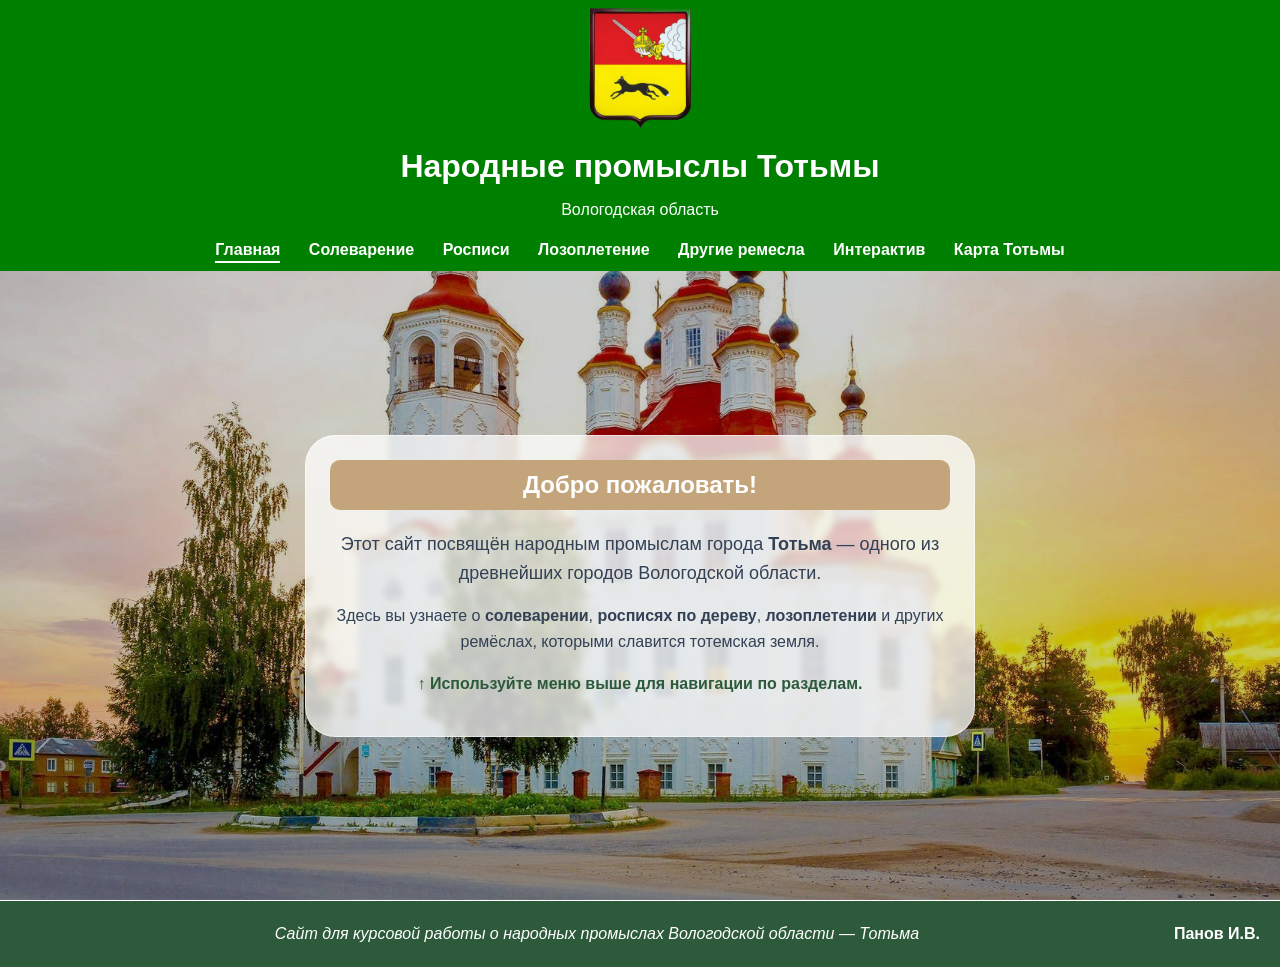
<file: index.html>
<!DOCTYPE html>
<html lang="ru">
<head>
    <meta charset="UTF-8">
    <title>Народные промыслы Тотьмы — Главная</title>
    <link rel="stylesheet" href="style.css">
</head>
<body>

<div class="header">
    <img src="1.png" alt="Герб">
    <h1><b>Народные промыслы Тотьмы</b></h1>
    <p>Вологодская область</p>
    <nav>
        <a href="index.html" class="active">Главная</a>
        <a href="salt.html">Солеварение</a>
        <a href="paint.html">Росписи</a>
        <a href="basket.html">Лозоплетение</a>
        <a href="crafts.html">Другие ремесла</a>
        <a href="quiz.html">Интерактив</a>
        <a href="map.html">Карта Тотьмы</a>
    </nav>
</div>

<div class="main-content">
    <section class="page">
        <div class="container">
            <div class="card" style="text-align: center;">
                <div class="img-text">Добро пожаловать!</div>
                <p style="font-size: 18px; margin-top: 20px;">
                    Этот сайт посвящён народным промыслам города <b>Тотьма</b> — одного из древнейших городов Вологодской области.
                </p>
                <p>
                    Здесь вы узнаете о <b>солеварении</b>, <b>росписях по дереву</b>, <b>лозоплетении</b> и других ремёслах, которыми славится тотемская земля.
                </p>
                <p style="color: #2d5a3b;">
                    <b>↑ Используйте меню выше для навигации по разделам.</b>
                </p>
            </div>
        </div>
    </section>
</div>

<div class="footer">
    <div class="Kon">
        <div class="center-text" style="font-style: italic;">Сайт для курсовой работы о народных промыслах Вологодской области — Тотьма</div>
        <div class="right-text">Панов И.В.</div>
    </div>
</div>

</body>
</html>
</file>
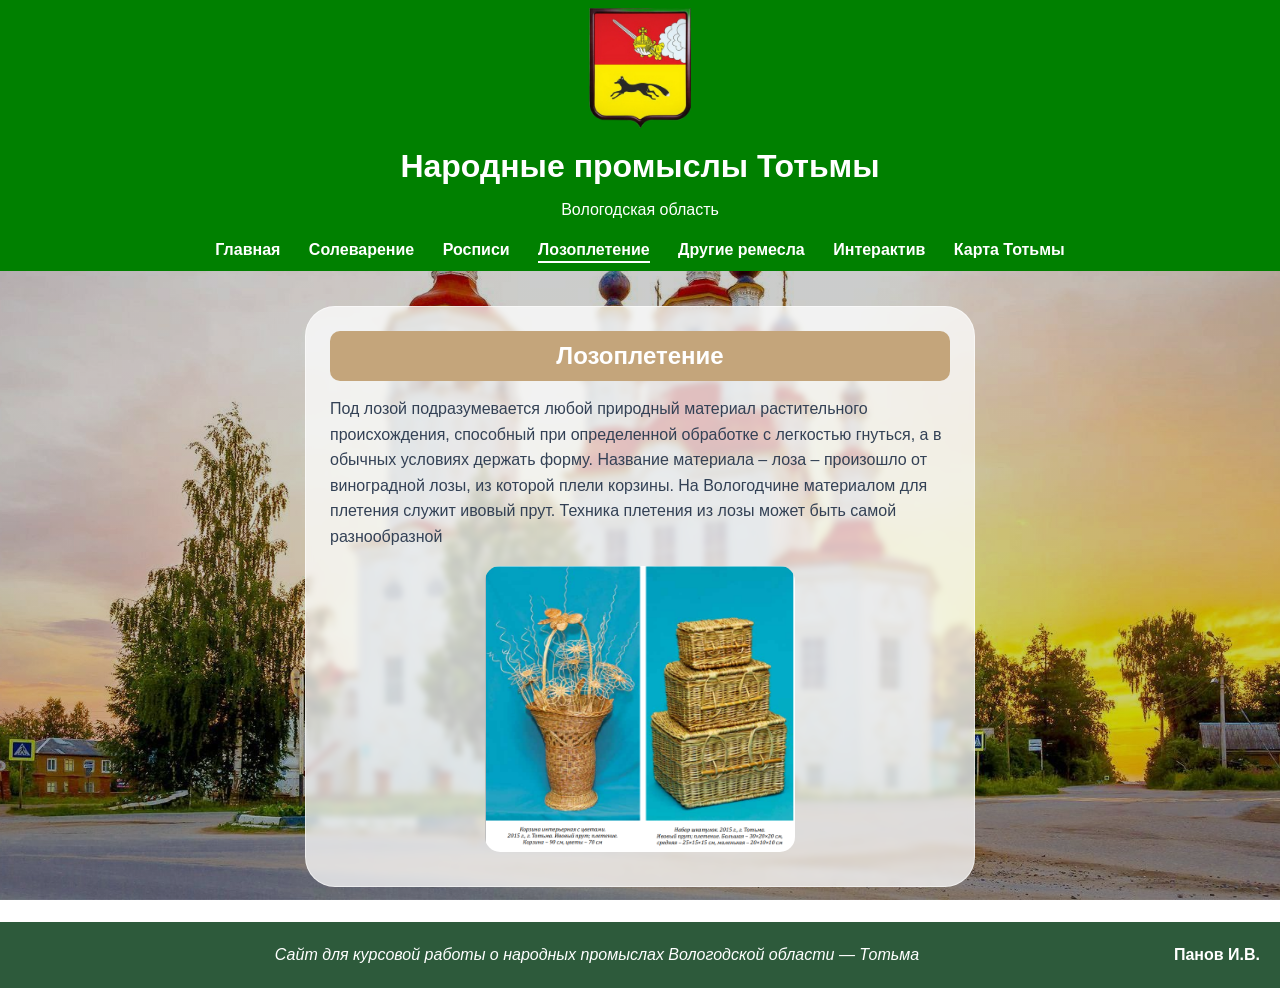
<file: basket.html>
<!DOCTYPE html>
<html lang="ru">
<head>
    <meta charset="UTF-8">
    <title>Народные промыслы Тотьмы — Лозоплетение</title>
    <link rel="stylesheet" href="style.css">
</head>
<body>

<div class="header">
    <img src="1.png" alt="Герб">
    <h1><b>Народные промыслы Тотьмы</b></h1>
    <p>Вологодская область</p>
    <nav>
        <a href="index.html">Главная</a>
        <a href="salt.html">Солеварение</a>
        <a href="paint.html">Росписи</a>
        <a href="basket.html" class="active">Лозоплетение</a>
        <a href="crafts.html">Другие ремесла</a>
        <a href="quiz.html">Интерактив</a>
        <a href="map.html">Карта Тотьмы</a>
    </nav>
</div>

<div class="main-content">
    <section class="page">
        <div class="container">
            <div class="card">
                <div class="img-text">Лозоплетение</div>
                <p>Под лозой подразумевается любой природный материал растительного происхождения, способный при определенной обработке с легкостью гнуться, а в обычных условиях держать форму. Название материала – лоза – произошло от виноградной лозы, из которой плели корзины. На Вологодчине материалом для плетения служит ивовый прут. Техника плетения из лозы может быть самой разнообразной</p>
                <img src="dqvqC (2).png" alt="Лозоплетение" style="width: 50%; object-fit: cover; border-radius: 15px; margin-bottom: 10px;"> 
            </div>
        </div>
    </section>
</div>

<div class="footer">
    <div class="Kon">
        <div class="center-text" style="font-style: italic;">Сайт для курсовой работы о народных промыслах Вологодской области — Тотьма</div>
        <div class="right-text">Панов И.В.</div>
    </div>
</div>

</body>
</html>
</file>
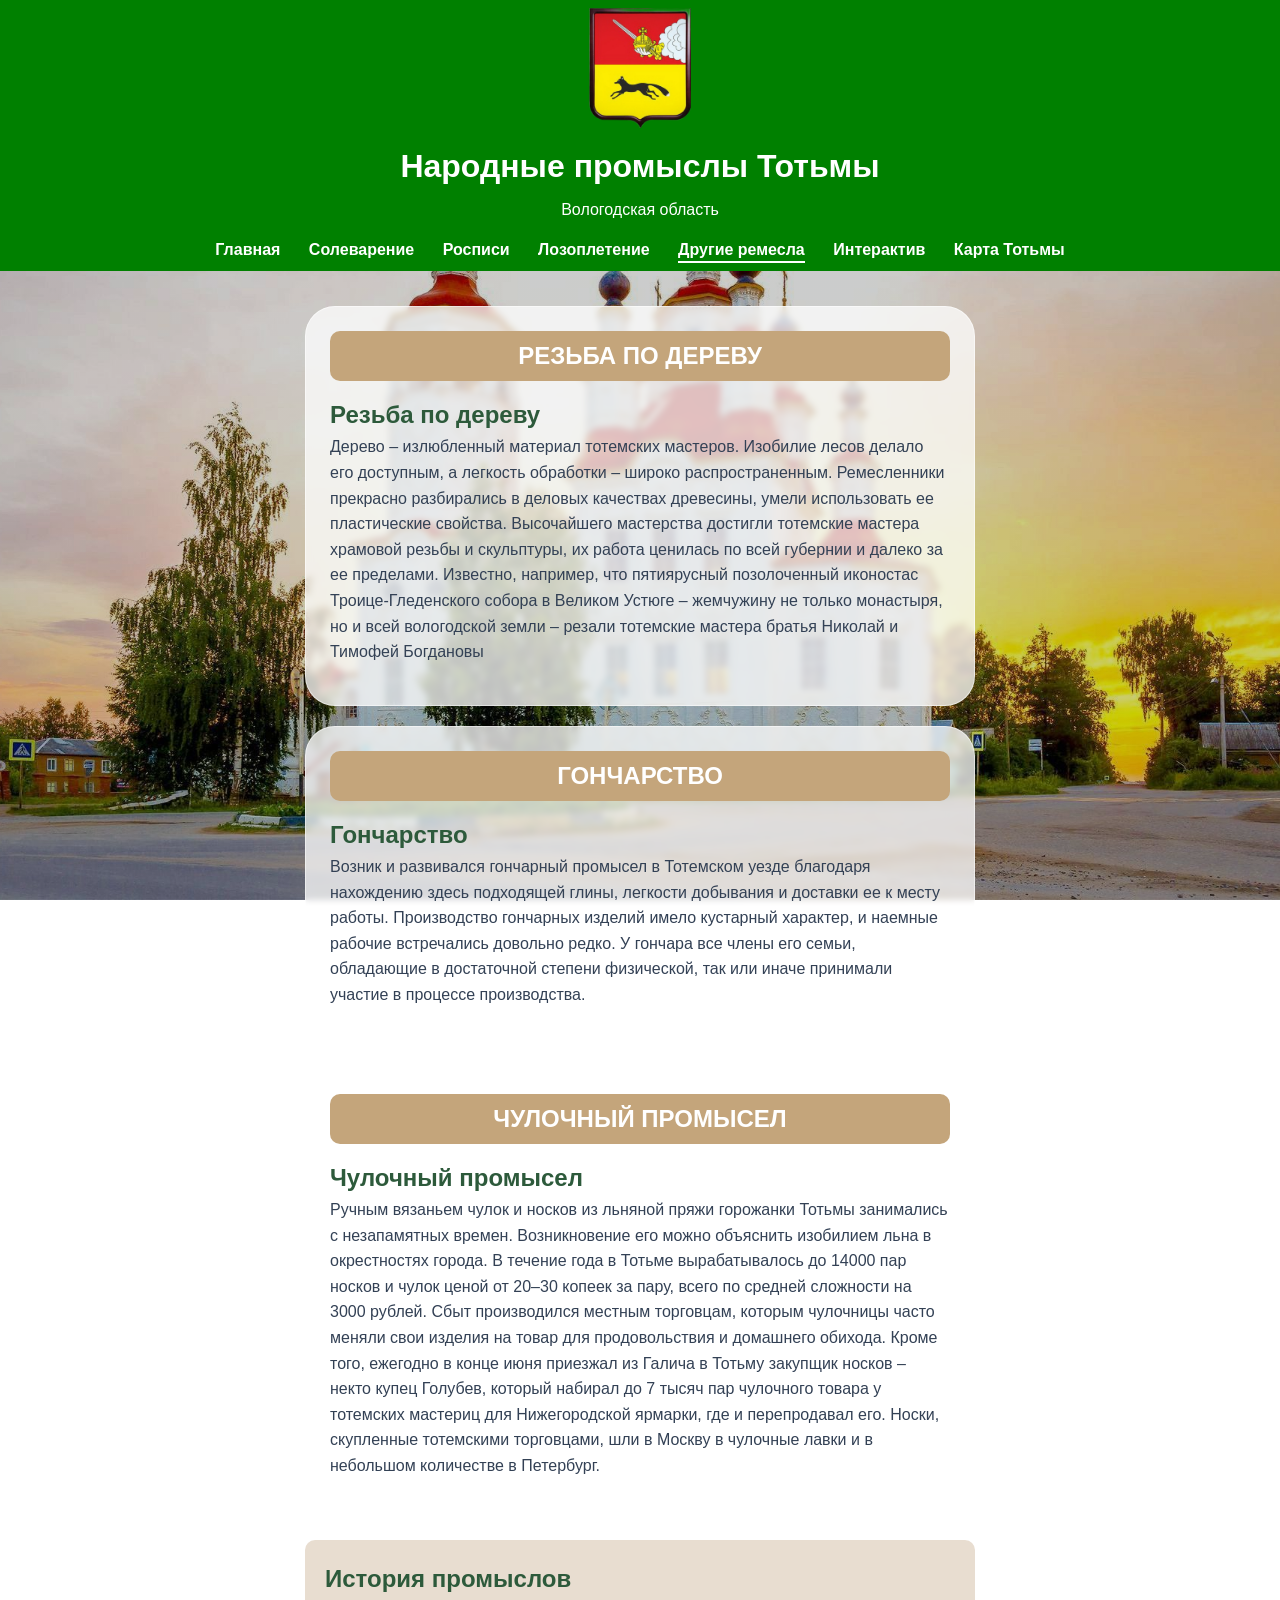
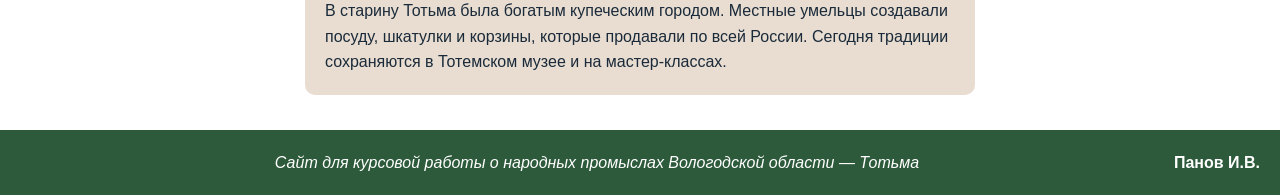
<file: crafts.html>
<!DOCTYPE html>
<html lang="ru">
<head>
    <meta charset="UTF-8">
    <title>Народные промыслы Тотьмы — Другие ремесла</title>
    <link rel="stylesheet" href="style.css">
</head>
<body>

<div class="header">
    <img src="1.png" alt="Герб">
    <h1><b>Народные промыслы Тотьмы</b></h1>
    <p>Вологодская область</p>
    <nav>
        <a href="index.html">Главная</a>
        <a href="salt.html">Солеварение</a>
        <a href="paint.html">Росписи</a>
        <a href="basket.html">Лозоплетение</a>
        <a href="crafts.html" class="active">Другие ремесла</a>
        <a href="quiz.html">Интерактив</a>
        <a href="map.html">Карта Тотьмы</a>
    </nav>
</div>

<div class="main-content">
    <section class="page">
        <div class="container">
            <div class="card">
                <div class="img-text">РЕЗЬБА ПО ДЕРЕВУ</div>
                <h2>Резьба по дереву</h2>
                <p>Дерево – излюбленный материал тотемских мастеров. Изобилие лесов делало его доступным, а легкость обработки – широко распространенным. Ремесленники прекрасно разбирались в деловых качествах древесины, умели использовать ее пластические свойства. Высочайшего мастерства достигли тотемские мастера храмовой резьбы и скульптуры, их работа ценилась по всей губернии и далеко за ее пределами. Известно, например, что пятиярусный позолоченный иконостас Троице-Гледенского собора в Великом Устюге – жемчужину не только монастыря, но и всей вологодской земли – резали тотемские мастера братья Николай и Тимофей Богдановы</p>
            </div>

            <div class="card" style="margin-top: 20px;">
                <div class="img-text">ГОНЧАРСТВО</div>
                <h2>Гончарство</h2>
                <p>Возник и развивался гончарный промысел в Тотемском уезде благодаря нахождению здесь подходящей глины, легкости добывания и доставки ее к месту работы. Производство гончарных изделий имело кустарный характер, и наемные рабочие встречались довольно редко. У гончара все члены его семьи, обладающие в достаточной степени физической, так или иначе принимали участие в процессе производства.</p>
            </div>

            <div class="card" style="margin-top: 20px;">
                <div class="img-text">ЧУЛОЧНЫЙ ПРОМЫСЕЛ</div>
                <h2>Чулочный промысел</h2>
                <p>Ручным вязаньем чулок и носков из льняной пряжи горожанки Тотьмы занимались с незапамятных времен. Возникновение его можно объяснить изобилием льна в окрестностях города. В течение года в Тотьме вырабатывалось до 14000 пар носков и чулок ценой от 20–30 копеек за пару, всего по средней сложности на 3000 рублей. Сбыт производился местным торговцам, которым чулочницы часто меняли свои изделия на товар для продовольствия и домашнего обихода. Кроме того, ежегодно в конце июня приезжал из Галича в Тотьму закупщик носков – некто купец Голубев, который набирал до 7 тысяч пар чулочного товара у тотемских мастериц для Нижегородской ярмарки, где и перепродавал его. Носки, скупленные тотемскими торговцами, шли в Москву в чулочные лавки и в небольшом количестве в Петербург.</p>
            </div>

            <div class="history-block">
                <h2>История промыслов</h2>
                <p>В старину Тотьма была богатым купеческим городом. Местные умельцы создавали посуду, шкатулки и корзины, которые продавали по всей России. Сегодня традиции сохраняются в Тотемском музее и на мастер-классах.</p>
            </div>
        </div>
    </section>
</div>

<div class="footer">
    <div class="Kon">
        <div class="center-text" style="font-style: italic;">Сайт для курсовой работы о народных промыслах Вологодской области — Тотьма</div>
        <div class="right-text">Панов И.В.</div>
    </div>
</div>

</body>
</html>
</file>
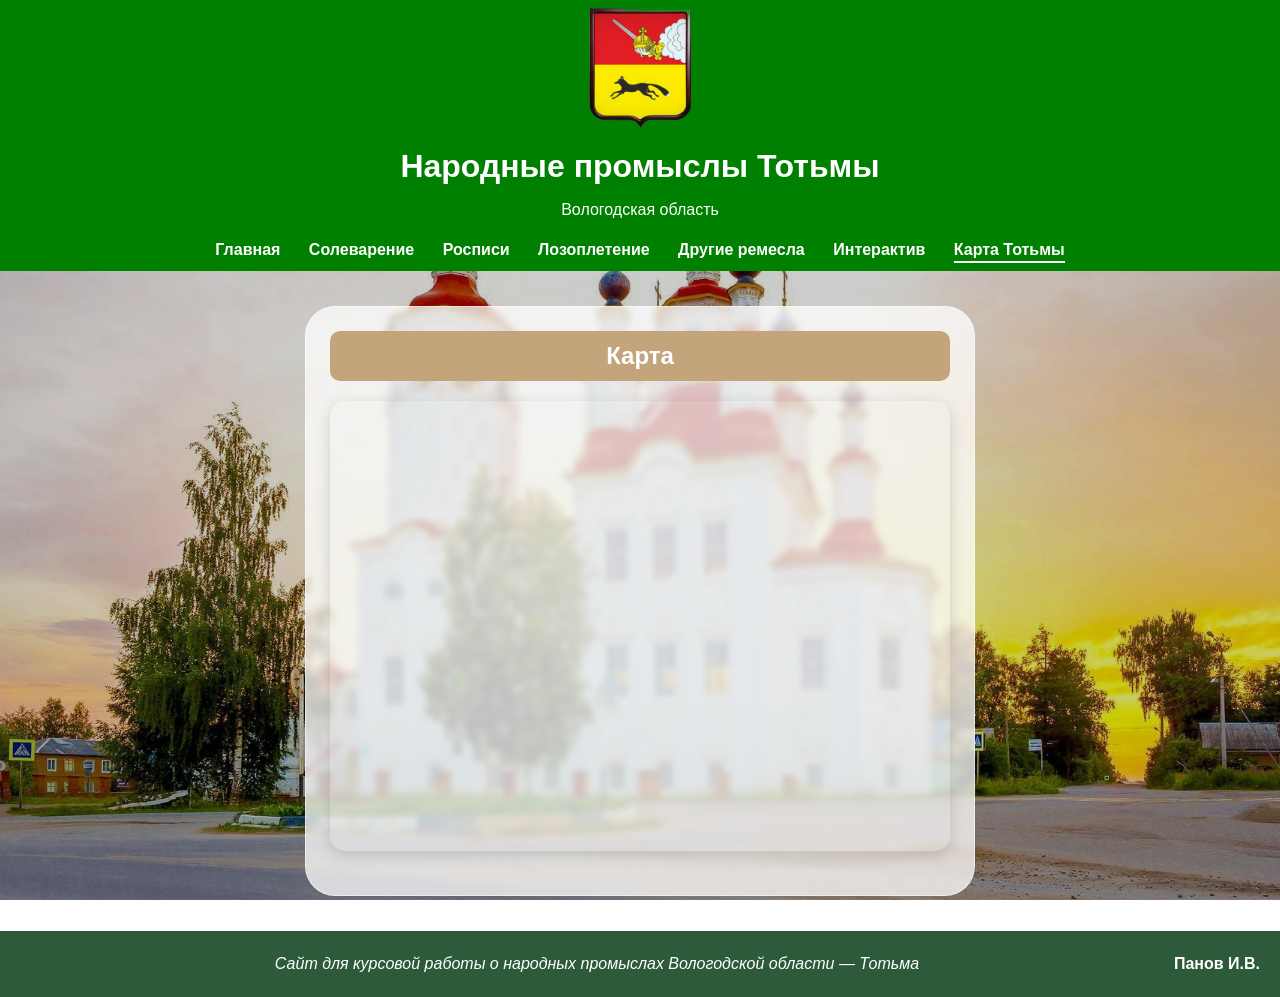
<file: map.html>
<!DOCTYPE html>
<html lang="ru">
<head>
    <meta charset="UTF-8">
    <title>Народные промыслы Тотьмы — Карта</title>
    <link rel="stylesheet" href="style.css">
</head>
<body>

<div class="header">
    <img src="1.png" alt="Герб">
    <h1><b>Народные промыслы Тотьмы</b></h1>
    <p>Вологодская область</p>
    <nav>
        <a href="index.html">Главная</a>
        <a href="salt.html">Солеварение</a>
        <a href="paint.html">Росписи</a>
        <a href="basket.html">Лозоплетение</a>
        <a href="crafts.html">Другие ремесла</a>
        <a href="quiz.html">Интерактив</a>
        <a href="map.html" class="active">Карта Тотьмы</a>
    </nav>
</div>

<div class="main-content">
    <section class="page">
        <div class="container">
            <div class="card map-container">
                <div class="img-text">Карта</div>
                <div style="display:flex; justify-content: center; margin: 20px 0">
                    <iframe src="https://yandex.ru/map-widget/v1/?um=constructor%3Aecea443055562b4c066b88094bb91653b02091eeacb5a3c55eb804c89b731960&amp;source=constructor" height="450" frameborder="0"></iframe>
                </div>
            </div>
        </div>
    </section>
</div>

<div class="footer">
    <div class="Kon">
        <div class="center-text" style="font-style: italic;">Сайт для курсовой работы о народных промыслах Вологодской области — Тотьма</div>
        <div class="right-text">Панов И.В.</div>
    </div>
</div>

</body>
</html>
</file>
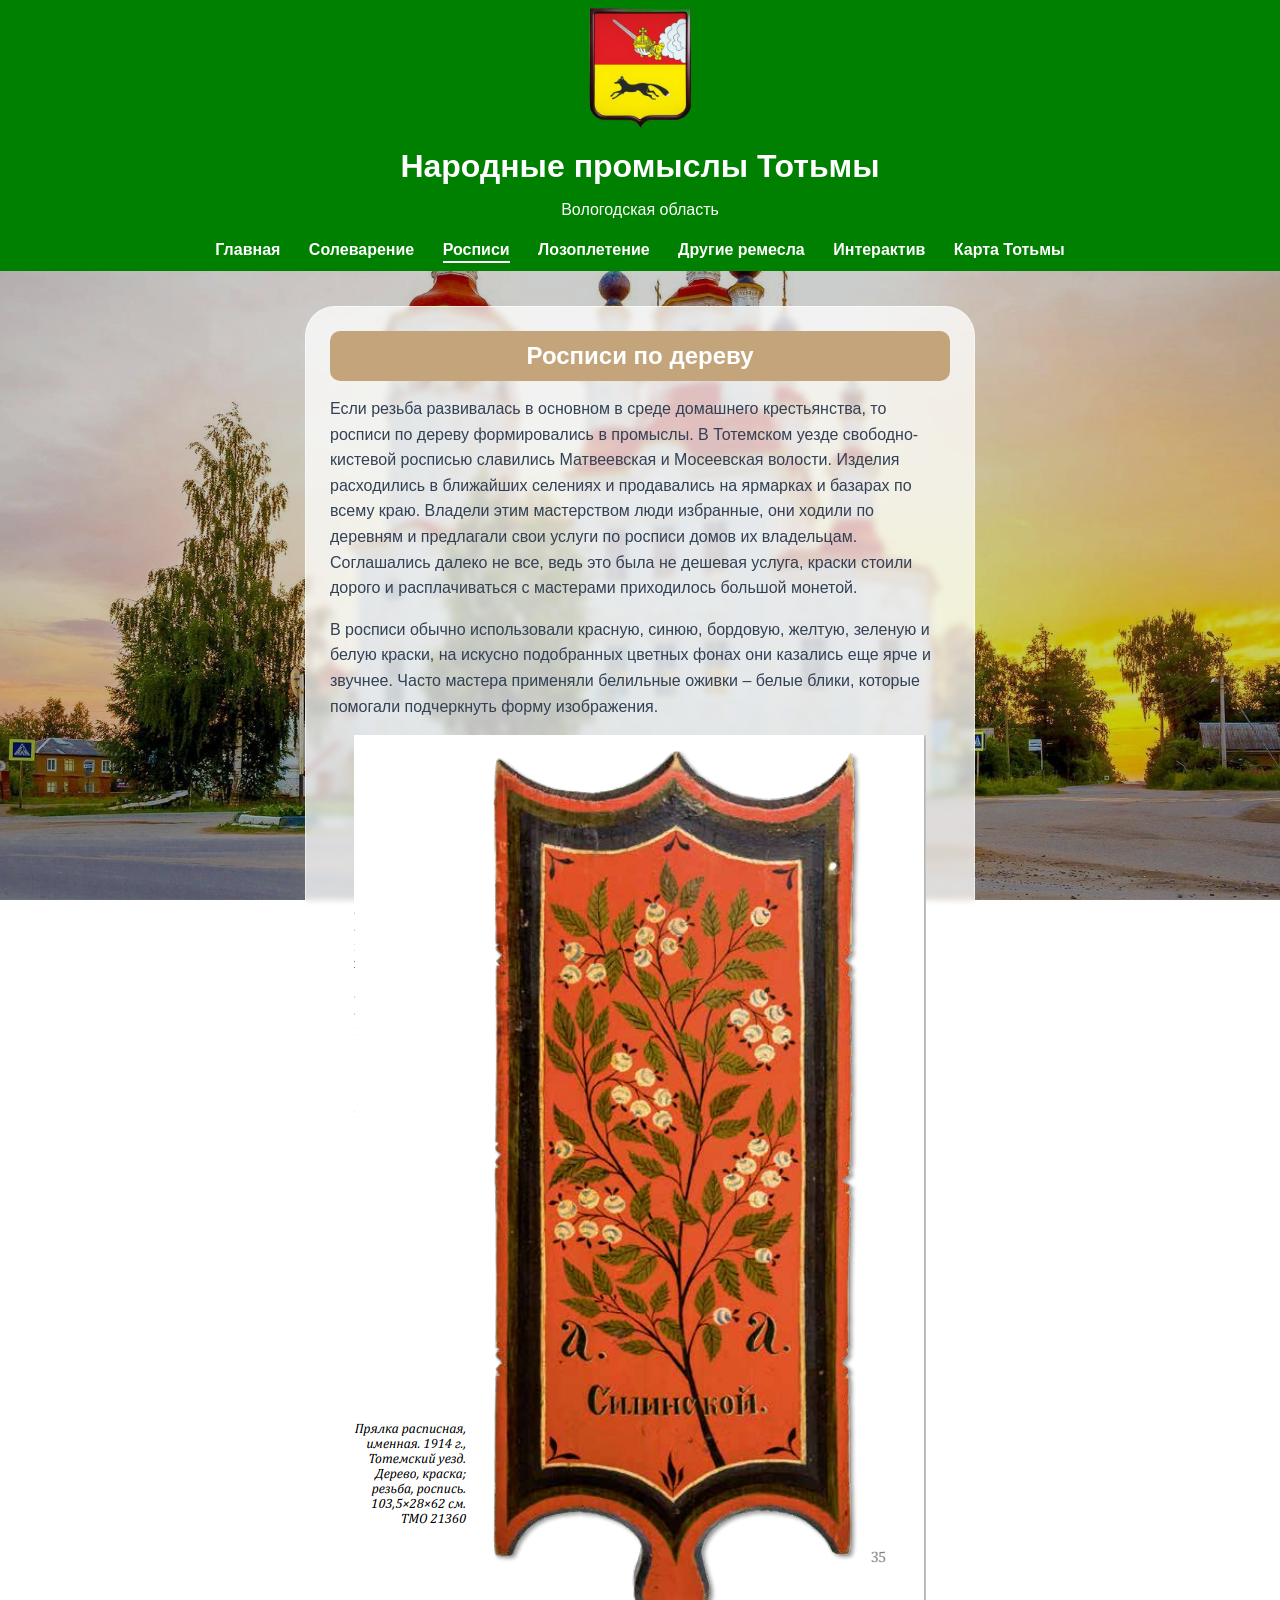
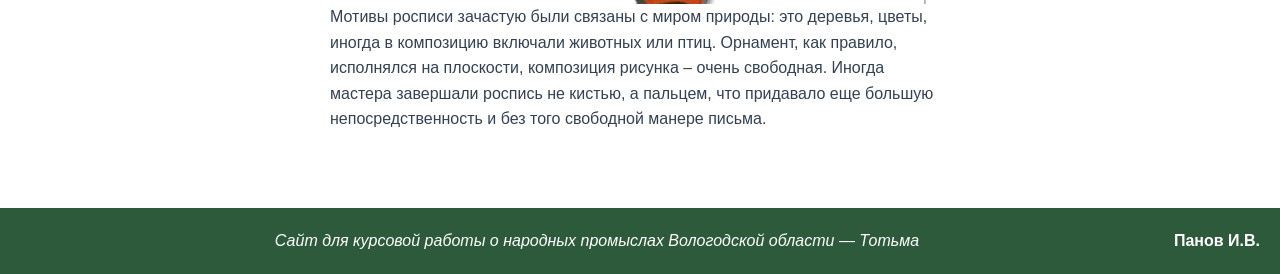
<file: paint.html>
<!DOCTYPE html>
<html lang="ru">
<head>
    <meta charset="UTF-8">
    <title>Народные промыслы Тотьмы — Росписи</title>
    <link rel="stylesheet" href="style.css">
</head>
<body>

<div class="header">
    <img src="1.png" alt="Герб">
    <h1><b>Народные промыслы Тотьмы</b></h1>
    <p>Вологодская область</p>
    <nav>
        <a href="index.html">Главная</a>
        <a href="salt.html">Солеварение</a>
        <a href="paint.html" class="active">Росписи</a>
        <a href="basket.html">Лозоплетение</a>
        <a href="crafts.html">Другие ремесла</a>
        <a href="quiz.html">Интерактив</a>
        <a href="map.html">Карта Тотьмы</a>
    </nav>
</div>

<div class="main-content">
    <section class="page">
        <div class="container">
            <div class="card">
                <div class="img-text">Росписи по дереву</div>
                <p>Если резьба развивалась в основном в среде домашнего крестьянства, то росписи по дереву формировались в промыслы. В Тотемском уезде свободно-кистевой росписью славились Матвеевская и Мосеевская волости. Изделия расходились в ближайших селениях и продавались на ярмарках и базарах по всему краю. Владели этим мастерством люди избранные, они ходили по деревням и предлагали свои услуги по росписи домов их владельцам. Соглашались далеко не все, ведь это была не дешевая услуга, краски стоили дорого и расплачиваться с мастерами приходилось большой монетой.</p>
                <p>В росписи обычно использовали красную, синюю, бордовую, желтую, зеленую и белую краски, на искусно подобранных цветных фонах они казались еще ярче и звучнее. Часто мастера применяли белильные оживки – белые блики, которые помогали подчеркнуть форму изображения.</p>
                <img src="3.png" alt="Росписи">
                <p>Мотивы росписи зачастую были связаны с миром природы: это деревья, цветы, иногда в композицию включали животных или птиц. Орнамент, как правило, исполнялся на плоскости, композиция рисунка – очень свободная. Иногда мастера завершали роспись не кистью, а пальцем, что придавало еще большую непосредственность и без того свободной манере письма.</p>
            </div>
        </div>
    </section>
</div>

<div class="footer">
    <div class="Kon">
        <div class="center-text" style="font-style: italic;">Сайт для курсовой работы о народных промыслах Вологодской области — Тотьма</div>
        <div class="right-text">Панов И.В.</div>
    </div>
</div>

</body>
</html>
</file>
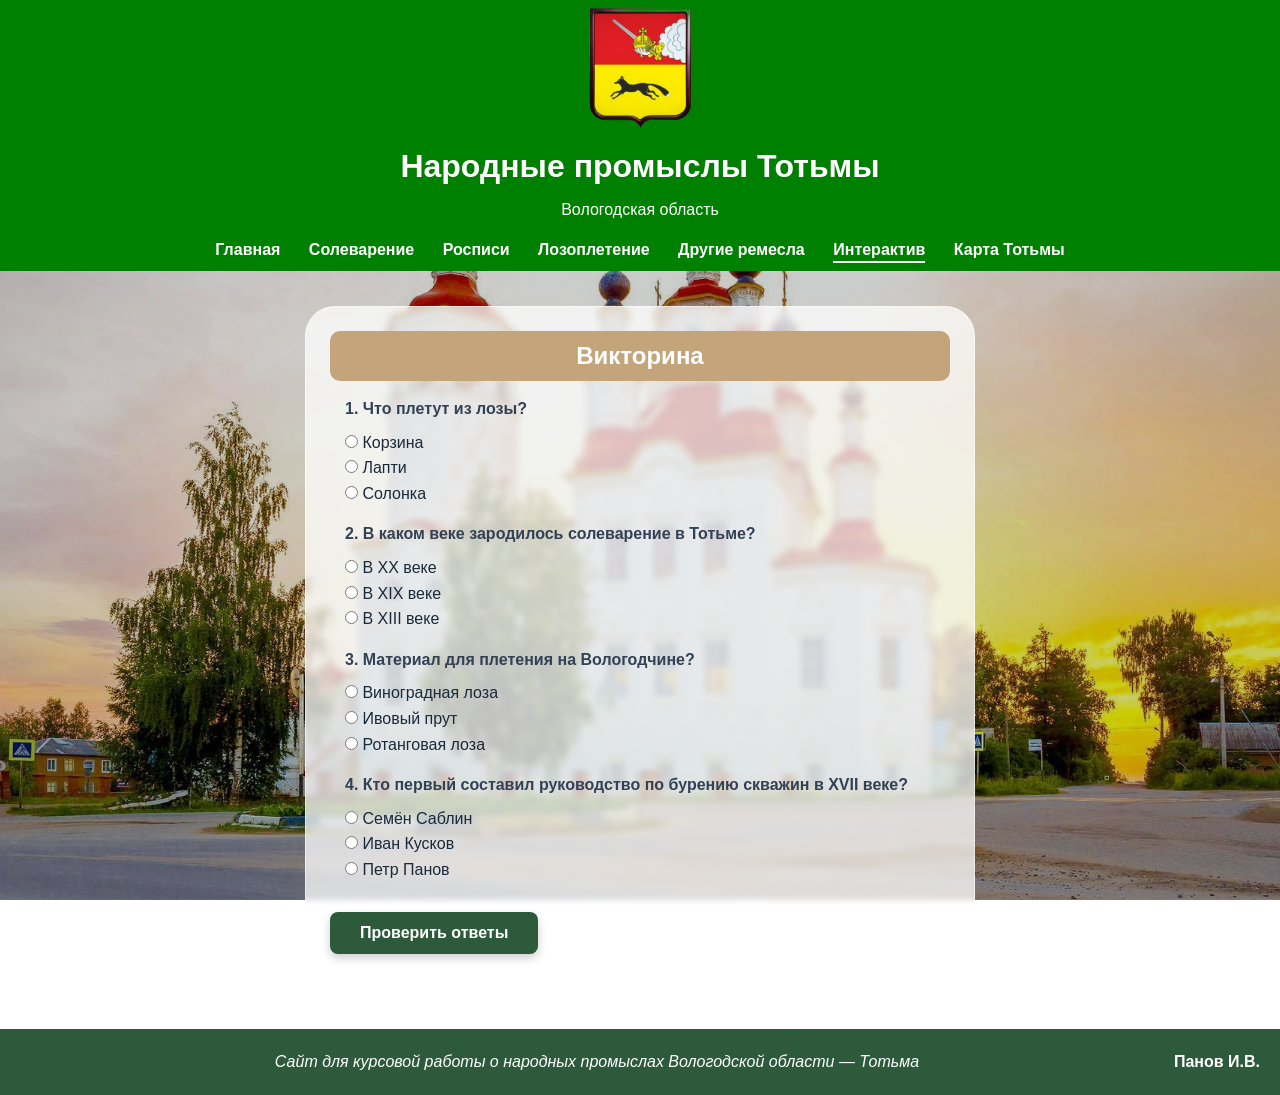
<file: quiz.html>
<!DOCTYPE html>
<html lang="ru">
<head>
    <meta charset="UTF-8">
    <title>Народные промыслы Тотьмы — Викторина</title>
    <link rel="stylesheet" href="style.css">
</head>
<body>

<div class="header">
    <img src="1.png" alt="Герб">
    <h1><b>Народные промыслы Тотьмы</b></h1>
    <p>Вологодская область</p>
    <nav>
        <a href="index.html">Главная</a>
        <a href="salt.html">Солеварение</a>
        <a href="paint.html">Росписи</a>
        <a href="basket.html">Лозоплетение</a>
        <a href="crafts.html">Другие ремесла</a>
        <a href="quiz.html" class="active">Интерактив</a>
        <a href="map.html">Карта Тотьмы</a>
    </nav>
</div>

<div class="main-content">
    <section class="page">
        <div class="container">
            <div class="card">
                <div class="img-text">Викторина</div>
                <div class="question">
                    <p><b>1. Что плетут из лозы?</b></p>
                    <label><input type="radio" name="q2" value="correct"> Корзина</label><br>
                    <label><input type="radio" name="q2" value="wrong"> Лапти</label><br>
                    <label><input type="radio" name="q2" value="wrong"> Солонка</label>
                </div>
                <div class="question">
                    <p><b>2. В каком веке зародилось солеварение в Тотьме?</b></p>
                    <label><input type="radio" name="q1" value="wrong"> В ХX веке</label><br>
                    <label><input type="radio" name="q1" value="wrong"> В ХIХ веке</label><br>
                    <label><input type="radio" name="q1" value="correct"> В ХIII веке</label>
                </div>
                <div class="question">
                    <p><b>3. Материал для плетения на Вологодчине?</b></p>
                    <label><input type="radio" name="q3" value="wrong"> Виноградная лоза</label><br>
                    <label><input type="radio" name="q3" value="correct"> Ивовый прут</label><br>
                    <label><input type="radio" name="q3" value="wrong"> Ротанговая лоза</label>
                </div>
                <div class="question">
                    <p><b>4. Кто первый составил руководство по бурению скважин в XVII веке?</b></p>
                    <label><input type="radio" name="q4" value="correct"> Семён Саблин</label><br>
                    <label><input type="radio" name="q4" value="wrong"> Иван Кусков</label><br>
                    <label><input type="radio" name="q4" value="wrong"> Петр Панов</label>
                </div>
                <button class="quiz-btn" onclick="Quiz()">Проверить ответы</button>
                <div id="quiz-result"></div>
            </div>
        </div>
    </section>
</div>

<div class="footer">
    <div class="Kon">
        <div class="center-text" style="font-style: italic;">Сайт для курсовой работы о народных промыслах Вологодской области — Тотьма</div>
        <div class="right-text">Панов И.В.</div>
    </div>
</div>

<script>
    function Quiz() {
        const q1 = document.querySelector('input[name="q1"]:checked');
        const q2 = document.querySelector('input[name="q2"]:checked');
        const q3 = document.querySelector('input[name="q3"]:checked');
        const q4 = document.querySelector('input[name="q4"]:checked');
        const resultDiv = document.getElementById('quiz-result');
        
        if (!q1 || !q2 || !q3 || !q4) {
            resultDiv.style.color = "orange";
            resultDiv.innerHTML = "Пожалуйста, ответьте на все вопросы!";
            return;
        }
        
        if (q1.value === "correct" && q2.value === "correct" && q3.value === "correct" && q4.value === "correct") {
            resultDiv.style.color = "green";
            resultDiv.innerHTML = "Вы - знаток промыслов Тотьмы!";
        } else {
            resultDiv.style.color = "red";
            resultDiv.innerHTML = "Есть ошибки в ответах. Попробуйте еще раз!";
        }
    }
</script>

</body>
</html>
</file>
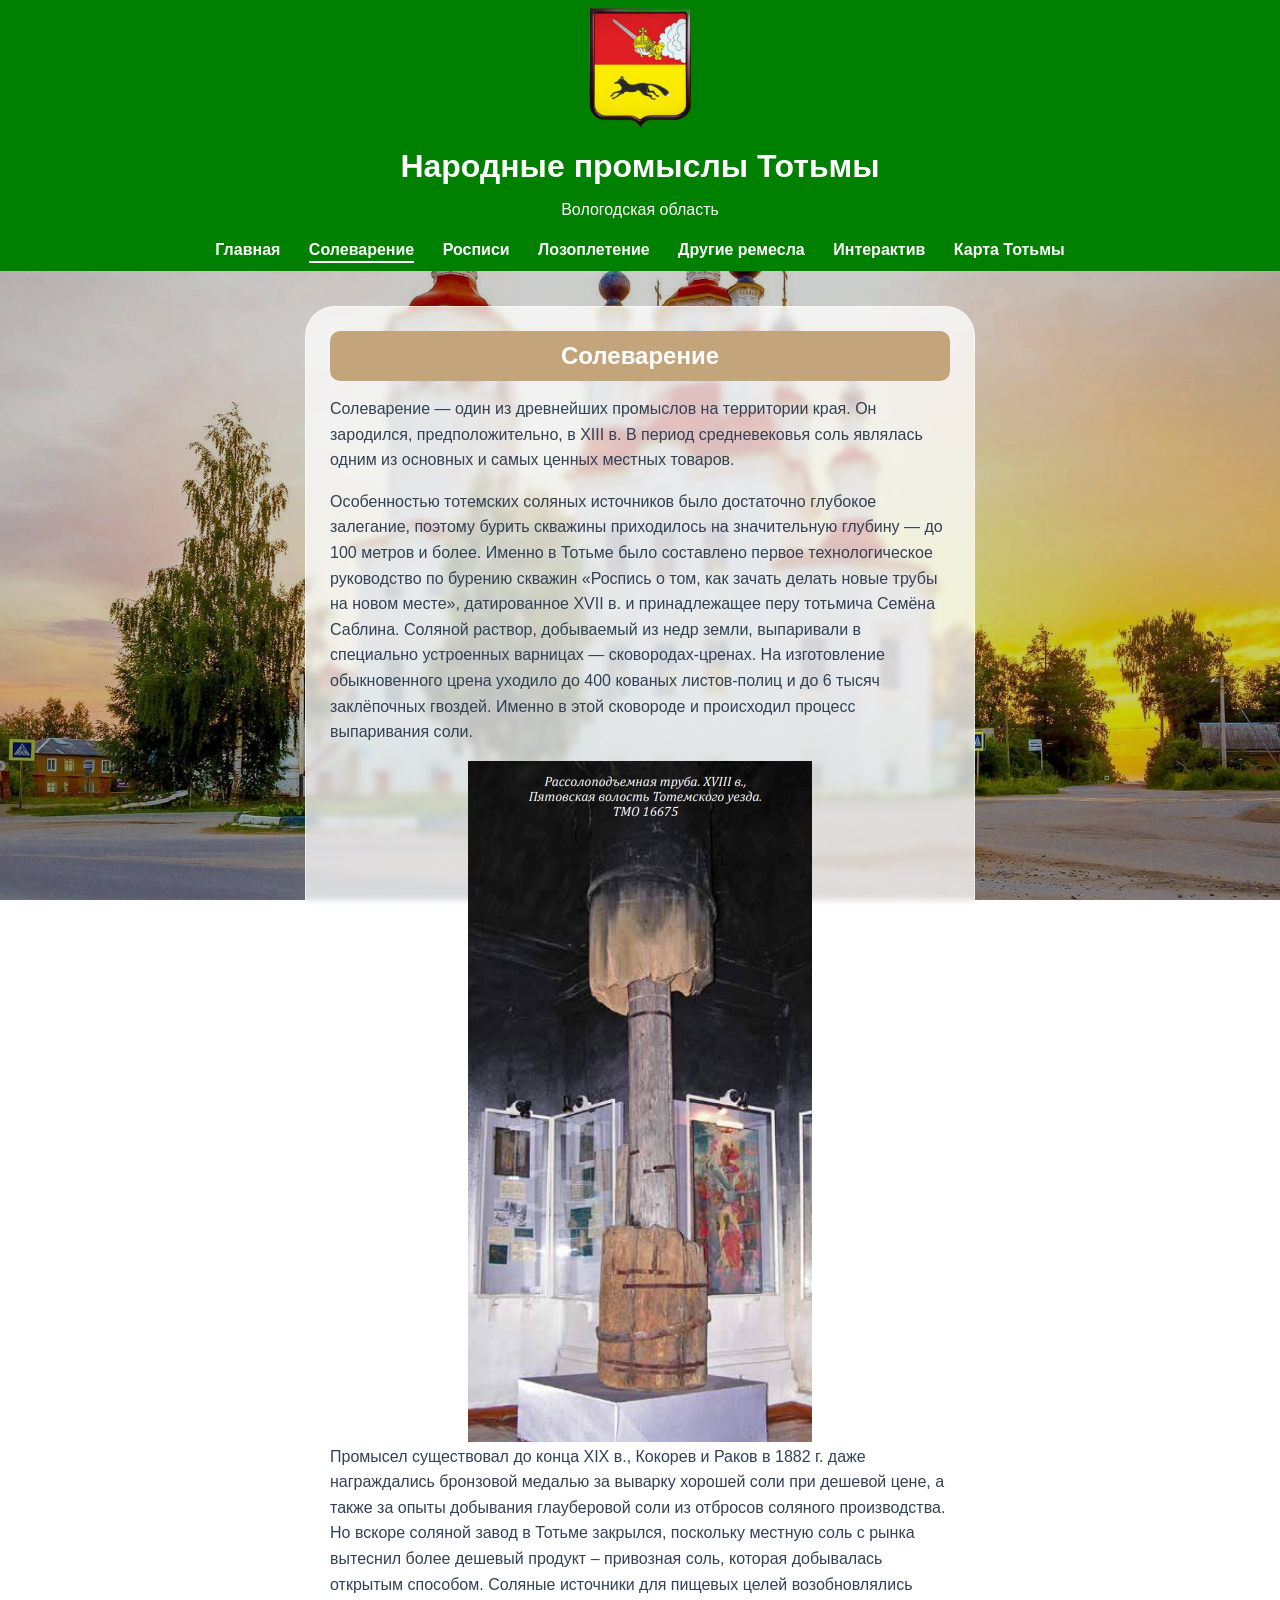
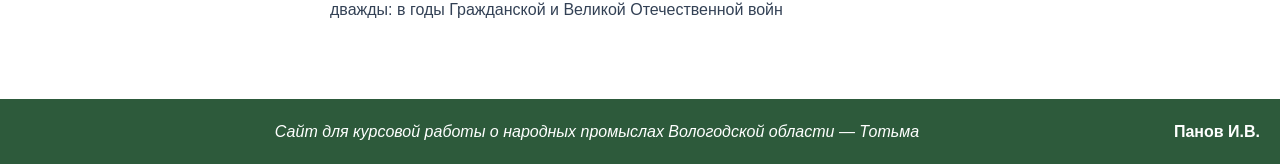
<file: salt.html>
<!DOCTYPE html>
<html lang="ru">
<head>
    <meta charset="UTF-8">
    <title>Народные промыслы Тотьмы — Солеварение</title>
    <link rel="stylesheet" href="style.css">
</head>
<body>

<div class="header">
    <img src="1.png" alt="Герб">
    <h1><b>Народные промыслы Тотьмы</b></h1>
    <p>Вологодская область</p>
    <nav>
        <a href="index.html">Главная</a>
        <a href="salt.html" class="active">Солеварение</a>
        <a href="paint.html">Росписи</a>
        <a href="basket.html">Лозоплетение</a>
        <a href="crafts.html">Другие ремесла</a>
        <a href="quiz.html">Интерактив</a>
        <a href="map.html">Карта Тотьмы</a>
    </nav>
</div>

<div class="main-content">
    <section class="page">
        <div class="container">
            <div class="card">
                <div class="img-text">Солеварение</div>
                <p>Солеварение — один из древнейших промыслов на территории края. Он зародился, предположительно, в XIII в. В период средневековья соль являлась одним из основных и самых ценных местных товаров.</p>
                <p>Особенностью тотемских соляных источников было достаточно глубокое залегание, поэтому бурить скважины приходилось на значительную глубину — до 100 метров и более. Именно в Тотьме было составлено первое технологическое руководство по бурению скважин «Роспись о том, как зачать делать новые трубы на новом месте», датированное XVII в. и принадлежащее перу тотьмича Семёна Саблина. Соляной раствор, добываемый из недр земли, выпаривали в специально устроенных варницах — сковородах-цренах. На изготовление обыкновенного црена уходило до 400 кованых листов-полиц и до 6 тысяч заклёпочных гвоздей. Именно в этой сковороде и происходил процесс выпаривания соли.</p>
                <img src="2.png" alt="Солеварение">
                <p>Промысел существовал до конца ХIХ в., Кокорев и Раков в 1882 г. даже награждались бронзовой медалью за выварку хорошей соли при дешевой цене, а также за опыты добывания глауберовой соли из отбросов соляного производства. Но вскоре соляной завод в Тотьме закрылся, поскольку местную соль с рынка вытеснил более дешевый продукт – привозная соль, которая добывалась открытым способом. Соляные источники для пищевых целей возобновлялись дважды: в годы Гражданской и Великой Отечественной войн</p>
            </div>
        </div>
    </section>
</div>

<div class="footer">
    <div class="Kon">
        <div class="center-text" style="font-style: italic;">Сайт для курсовой работы о народных промыслах Вологодской области — Тотьма</div>
        <div class="right-text">Панов И.В.</div>
    </div>
</div>

</body>
</html>
</file>
<file: style.css>
* {
    margin: 0;
    padding: 0;
    box-sizing: border-box;
}

html, body {
    height: 100%;
}

body {
    display: flex;
    flex-direction: column;
    min-height: 100vh;
    font-family: 'Segoe UI', Tahoma, Geneva, Verdana, sans-serif;
    color: #1a2a3a;
    line-height: 1.6;
    background-image: linear-gradient(rgba(0,0,0,0.2), rgba(0,0,0,0.2)), url("7.png");
    background-size: cover;
    background-attachment: fixed;
    background-position: center;
}
.header {
    background: green;
    color: white;
    text-align: center;
    padding: 8px 4px;
}

.header img {
    height: 120px;
}

.header h1 {
    margin: 5px 0;
}

nav {
    margin-top: 15px;
}

nav a {
    color: white;
    text-decoration: none;
    font-weight: bold;
    border-bottom: 2px solid transparent;
    margin: 0 12px;
    padding-bottom: 3px;
}

nav a.active {
    border-bottom-color: white;
}

nav a:hover {
    border-bottom-color: white;
}
.main-content {
    flex: 1 0 auto;
    display: flex;
    justify-content: center;
    align-items: center;
    min-height: 70vh;
}

.page {
    width: 100%;
    max-width: 700px;
    margin: 20px;
}

.container {
    width: 100%;
    padding: 15px;
}
.card {
    background: rgba(255, 255, 255, 0.75);
    backdrop-filter: blur(3px);
    border-radius: 30px;
    border: 1px solid rgba(255, 255, 255, 0.5);
    padding: 1.5rem;
    transition: transform 0.3s, box-shadow 0.3s;
}

.card:hover {
    background: rgba(255, 255, 255, 0.95);
    backdrop-filter: blur(8px);
    transform: translateY(-5px);
}

.card p {
    color: #334155;
    margin-bottom: 1rem;
}

.card img {
    display: block;
    margin: 0 auto;
    max-width: 100%;
}
.img-text {
    background: #c4a57b;
    height: 50px;
    line-height: 50px;
    text-align: center;
    font-size: 24px;
    font-weight: bold;
    color: white;
    border-radius: 10px;
    margin-bottom: 15px;
}

h2 {
    color: #2d5a3b;
}
.footer {
    background: #2d5a3b;
    color: white;
    text-align: center;
    padding: 20px;
    flex-shrink: 0;
}

.Kon {
    display: flex;
    justify-content: space-between; 
    align-items: center;            
}

.Kon .center-text {
    flex-grow: 1;                  
    text-align: center;             
}

.Kon .right-text {
    font-weight: bold;              
    text-align: right;             
}
.quiz-btn {
    background: #2d5a3b;
    color: white;
    border: none;
    padding: 12px 30px;
    font-size: 16px;
    font-weight: bold;
    border-radius: 8px;
    cursor: pointer;
    transition: all 0.3s ease;
    margin-top: 15px;
    box-shadow: 0 4px 10px rgba(0, 0, 0, 0.2);
}

.quiz-btn:hover {
    background: #1e4a2b;
    transform: translateY(-2px);
    box-shadow: 0 6px 15px rgba(0, 0, 0, 0.3);
}

.quiz-btn:active {
    transform: translateY(0);
    box-shadow: 0 2px 5px rgba(0, 0, 0, 0.2);
}
.question {
    margin-left: 15px;
    margin-bottom: 15px;
}

.question p {
    margin-bottom: 8px;
}

#quiz-result {
    margin-top: 15px;
    font-weight: bold;
}
.map-container {
    text-align: center;
}

.map-container iframe {
    width: 100%;
    max-width: 800px;
    height: 450px;
    border-radius: 15px;
    border: none;
    box-shadow: 0 4px 15px rgba(0,0,0,0.15);
}
.history-block {
    background: #e8ddd0;
    padding: 20px;
    border-radius: 10px;
    margin-top: 20px;
}
</file>
